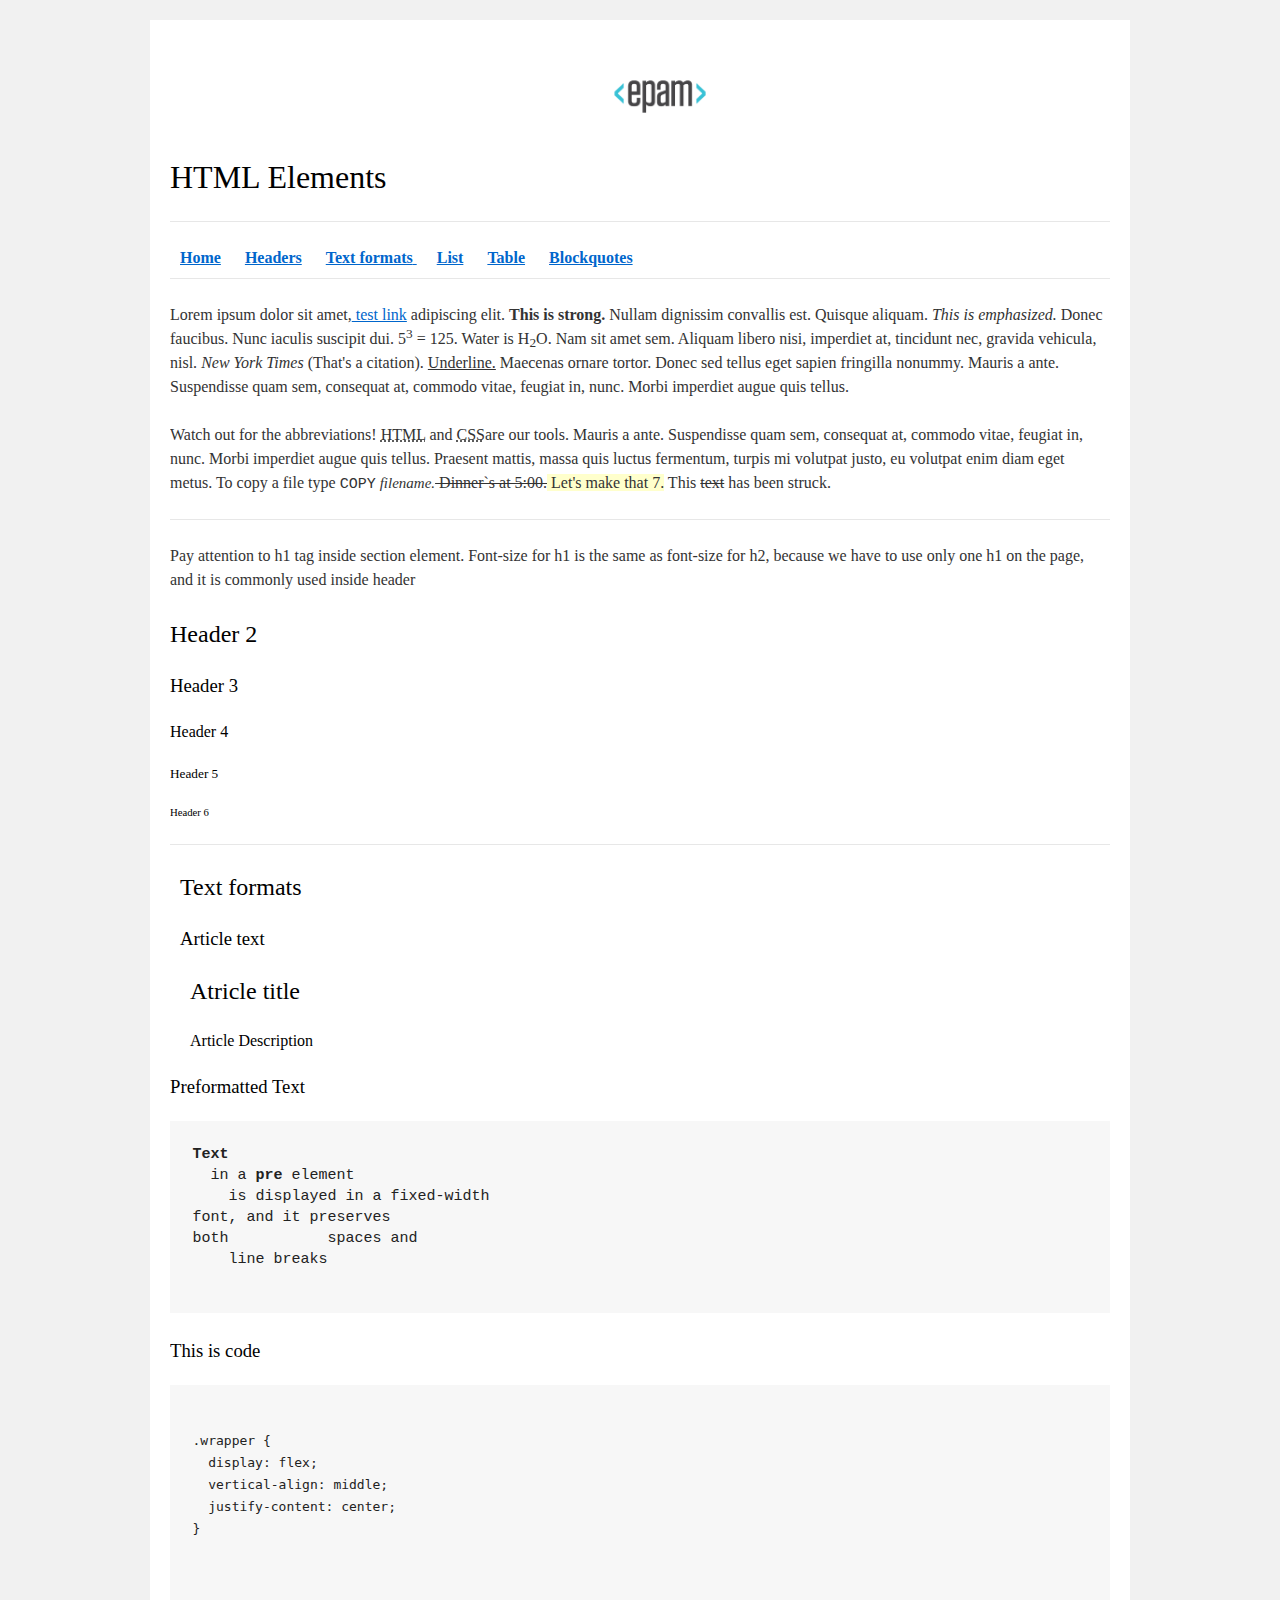
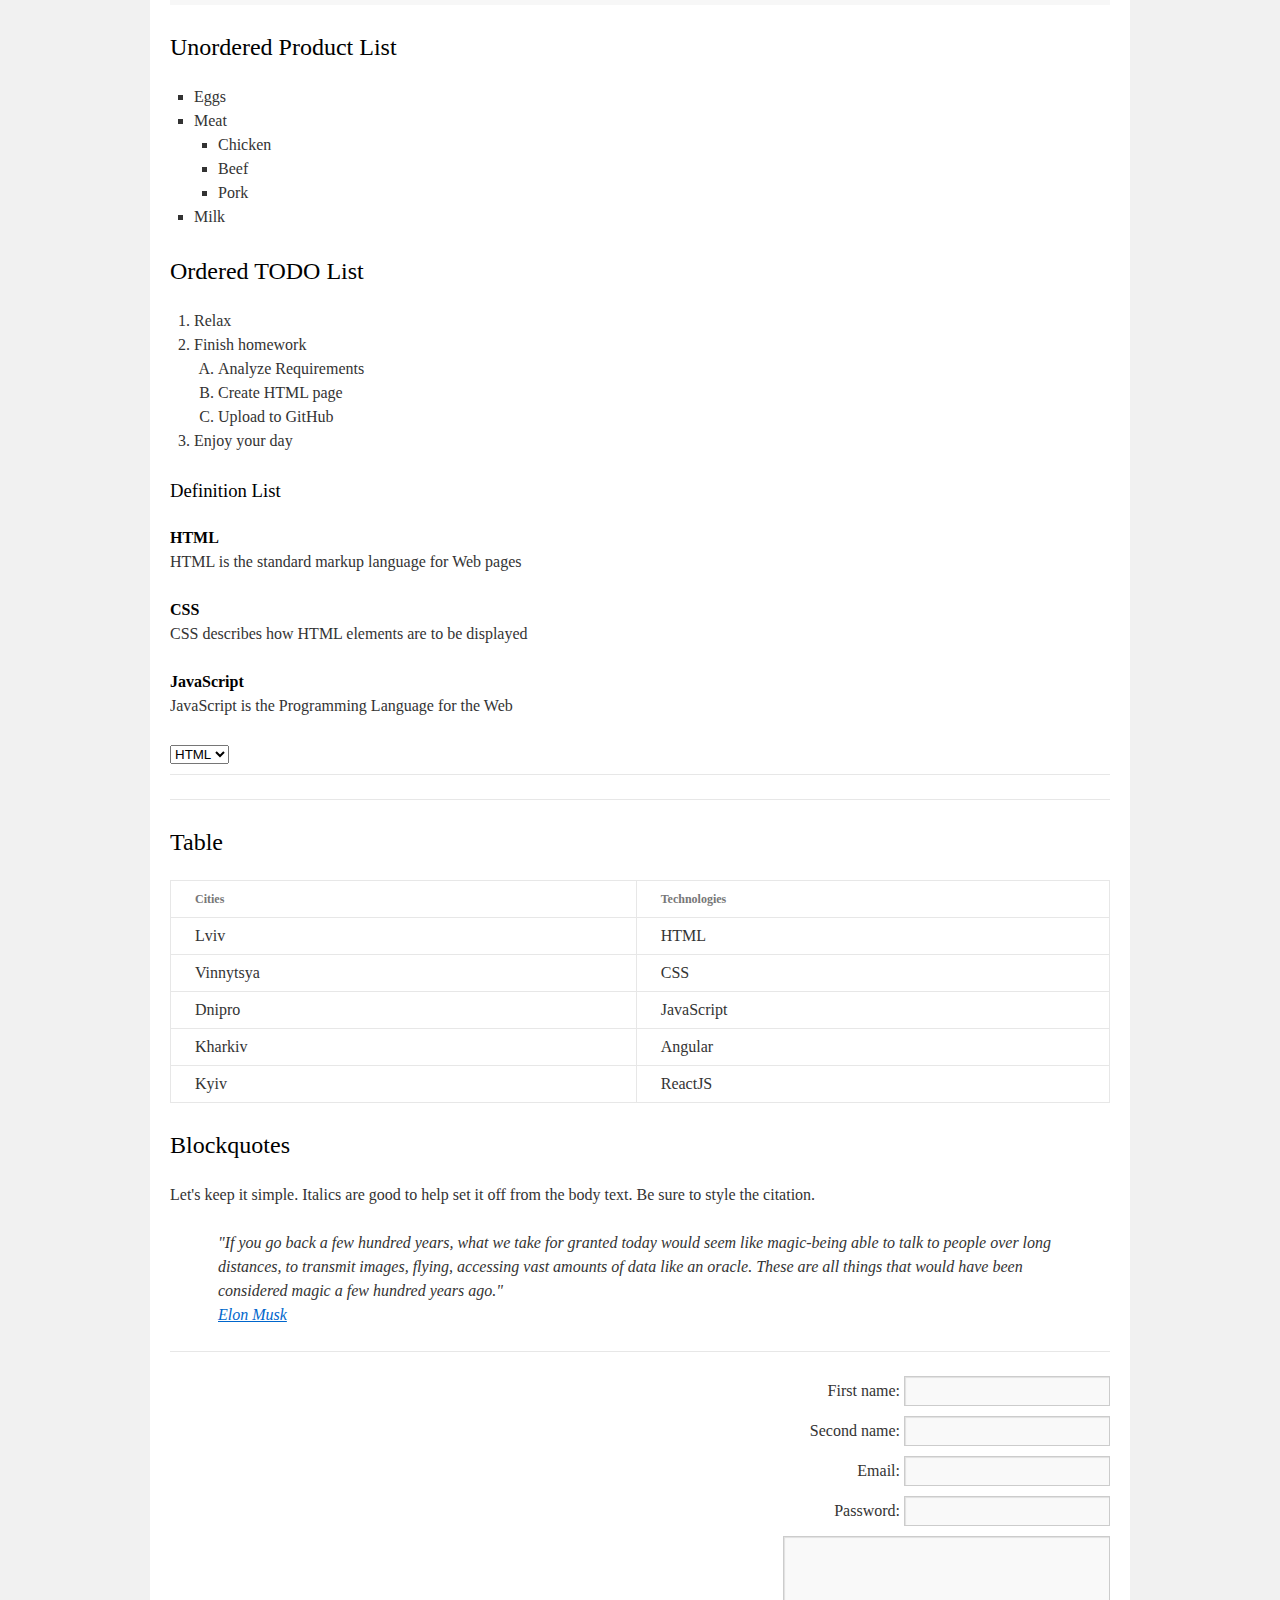
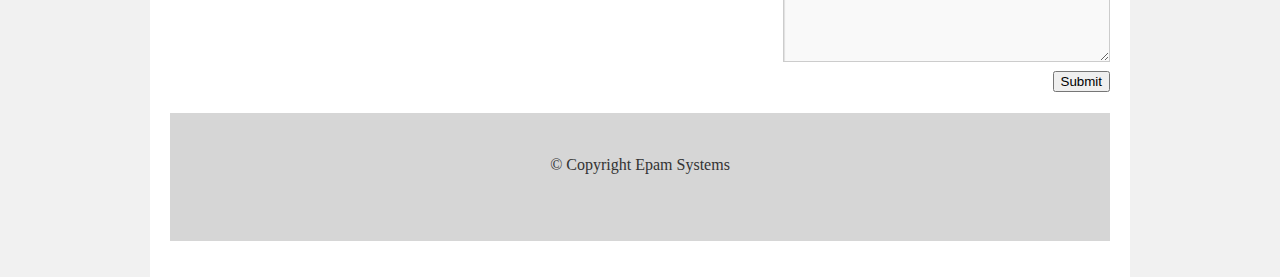
<file: FL11_HW1/homework/index.html>
<!DOCTYPE html>
<html lang="en">

<head>
  <meta charset="utf-8">
  <title>HTML Basics</title>
  <link rel="stylesheet" href="style.css">
</head>

<body>
  <div id="wrapper">
    <div id="main">
      <div id="container">
        <div id="content" role="main">
          <img src="logo.png">
          <header>
            <h1>HTML Elements</h1>
          </header>
          <hr/>
          <nav>
            <a href="#home"><b>Home</b></a> <a href="#headers"><b>Headers</b></a> 
            <a href="#formats"><b>Text formats</b> </a> <a href="#list"><b>List</b></a>
            <a href="#table"><b>Table</b></a> <a href="#blockquotes"><b>Blockquotes</b></a>
          </nav>
          <hr/>
          <div id="home">
            <p>
                Lorem ipsum dolor sit amet,<a href="google.com"> test link</a> adipiscing elit.
                <strong> This is strong.</strong> Nullam dignissim convallis est. Quisque aliquam.
                <em> This is emphasized.</em> Donec faucibus. Nunc iaculis suscipit dui. 5<sup>3</sup> = 125. 
                Water is H<sub>2</sub>O. Nam sit amet sem. Aliquam libero nisi, imperdiet at, tincidunt nec, gravida vehicula, nisl.
                <cite>New York Times</cite> (That's a citation). <u>Underline.</u> Maecenas ornare tortor. Donec sed tellus eget sapien fringilla nonummy. 
                Mauris a ante. Suspendisse quam sem, consequat at, commodo vitae, feugiat in, nunc. Morbi imperdiet augue quis tellus.
            </p>
            <p>
              Watch out for the abbreviations! <abbr title = "Hyper Text Markup Language">HTML</abbr> and
              <abbr title="Cascading Style Sheets"> CSS</abbr>are our tools. Mauris a ante. 
              Suspendisse quam sem, consequat at, commodo vitae, feugiat in, nunc. 
              Morbi imperdiet augue quis tellus. Praesent mattis, massa quis luctus fermentum, 
              turpis mi volutpat justo, eu volutpat enim diam eget metus. To copy a file type
              <kbd>COPY</kbd> <var>filename.</var><del> Dinner`s at 5:00.</del><ins> Let's make that 7.</ins>
              This <s>text</s> has been struck.
            </p>
          </div>
          <hr/>
          <section id ="headers">
            Pay attention to h1 tag inside section element. Font-size for h1 is the same as font-size for h2,
            because we have to use only one h1 on the page, and it is commonly used inside header
            <p>
              <h2>Header 2</h2>
              <h3>Header 3</h3>
              <h4>Header 4</h4>
              <h5>Header 5</h5>
              <h6>Header 6</h6>
            </p>
          </section>
          <hr/>
          <article id ="formats">
          <h2>Text formats</h2>
          <h3>Article text</h3>
          <article>
            <h2>Atricle title</h2>
            <h4>Article Description</h4>
          </article>
        </article>
          <section>
            <h3>Preformatted Text</h3>
            <pre>
<b>Text</b>
  in a <b>pre</b> element
    is displayed in a fixed-width
font, and it preserves
both           spaces and
    line breaks
            </pre>
            </section>
            <section>
              <h3>This is code</h3>
            <pre>
                <code>
.wrapper {
  display: flex;
  vertical-align: middle;
  justify-content: center;
}
                </code>
            </pre>
            </section>
            <section id="list">
              <h2>Unordered Product List</h2>
              <ul>
                <li>Eggs</li>
                <li>Meat</li>
                  <ul>
                  <li>Chicken</li>
                  <li>Beef</li>
                  <li>Pork</li>
                  </ul>
                <li>Milk</li>
              </ul>
              <h2>Ordered TODO List</h2>
              <ol>
                <li>Relax</li>
                <li>Finish homework</li>
                <ol>
                  <li>Analyze Requirements</li>
                  <li>Create HTML page</li>
                  <li>Upload to GitHub</li>
                </ol>
                <li>Enjoy your day</li>
              </ol>
              <h3>Definition List</h3>
              <dl>
                <dt>HTML</dt>
                  <dd>HTML is the standard markup language for Web pages</dd>
                <dt>CSS</dt>
                  <dd>CSS describes how HTML elements are to be displayed</dd>
                <dt>JavaScript</dt>
                  <dd>JavaScript is the Programming Language for the Web</dd>
              </dl>
              <select>
                <option value="HTML">HTML</option>
                <option value="CSS">CSS</option>
                <option value="JS">JS</option>
              </select>
            </section>
            <hr/>
            <hr/>
            <section id = "table">
              <h2>Table</h2>
              <table>
                <thead>
                    <tr>
                        <th>Cities</th>
                        <th>Technologies</th>
                    </tr>
                </thead>
                <tbody>
                    <tr>
                        <td>Lviv</td>
                        <td>HTML</td>
                    </tr>
                    <tr>
                        <td>Vinnytsya</td>
                        <td>CSS</td>
                    </tr>
                     <tr>
                        <td>Dnipro</td>
                        <td>JavaScript</td>
                    </tr>
                    <tr>
                      <td>Kharkiv</td>
                      <td>Angular</td>
                    </tr>
                    <tr>
                      <td>Kyiv</td>
                      <td>ReactJS</td>
                  </tr>
                </tbody>
            </table>
            </section>
            <section id="blockquotes">
              <h2>Blockquotes</h2>
              <p>Let's keep it simple. Italics are good to help set it off from the body text. Be sure to style the citation.</p>
              <blockquote>
                <p>"If you go back a few hundred years, what we take for granted today would seem like magic-being able
                  to talk to people over long distances, to transmit images, flying, accessing vast amounts of data
                  like an oracle. These are all things that would have been considered magic a few hundred years ago."
                  <br/><a href="#testlink">Elon Musk</a>
                </p>
              </blockquote>
            </section>
            <hr/>
            <div>
              <form>
                <fieldset>
                    <label for="firstName">First name:</label>
                    <input type="text" id="firstName" />
                </fieldset>
                <fieldset>
                    <label for="secondName">Second name:</label>
                    <input type="text" id="secondName" />
                </fieldset>
                <fieldset>
                  <label for="email">Email:</label>
                  <input type="text" id="secondName" />
                </fieldset>
                <fieldset>
                  <label for="password">Password:</label>
                  <input type="text" id="secondName" />
                </fieldset>
                <fieldset>
                <textarea cols="34" rows="5"></textarea>
                </fieldset>
                  <button id="submit">Submit</button>               
              </form>
            </div>
            <footer>
              <p>&copy Copyright Epam Systems</p>
            </footer>
        </div>
      </div>
    </div>
  </div>
</body>

</html>
</file>
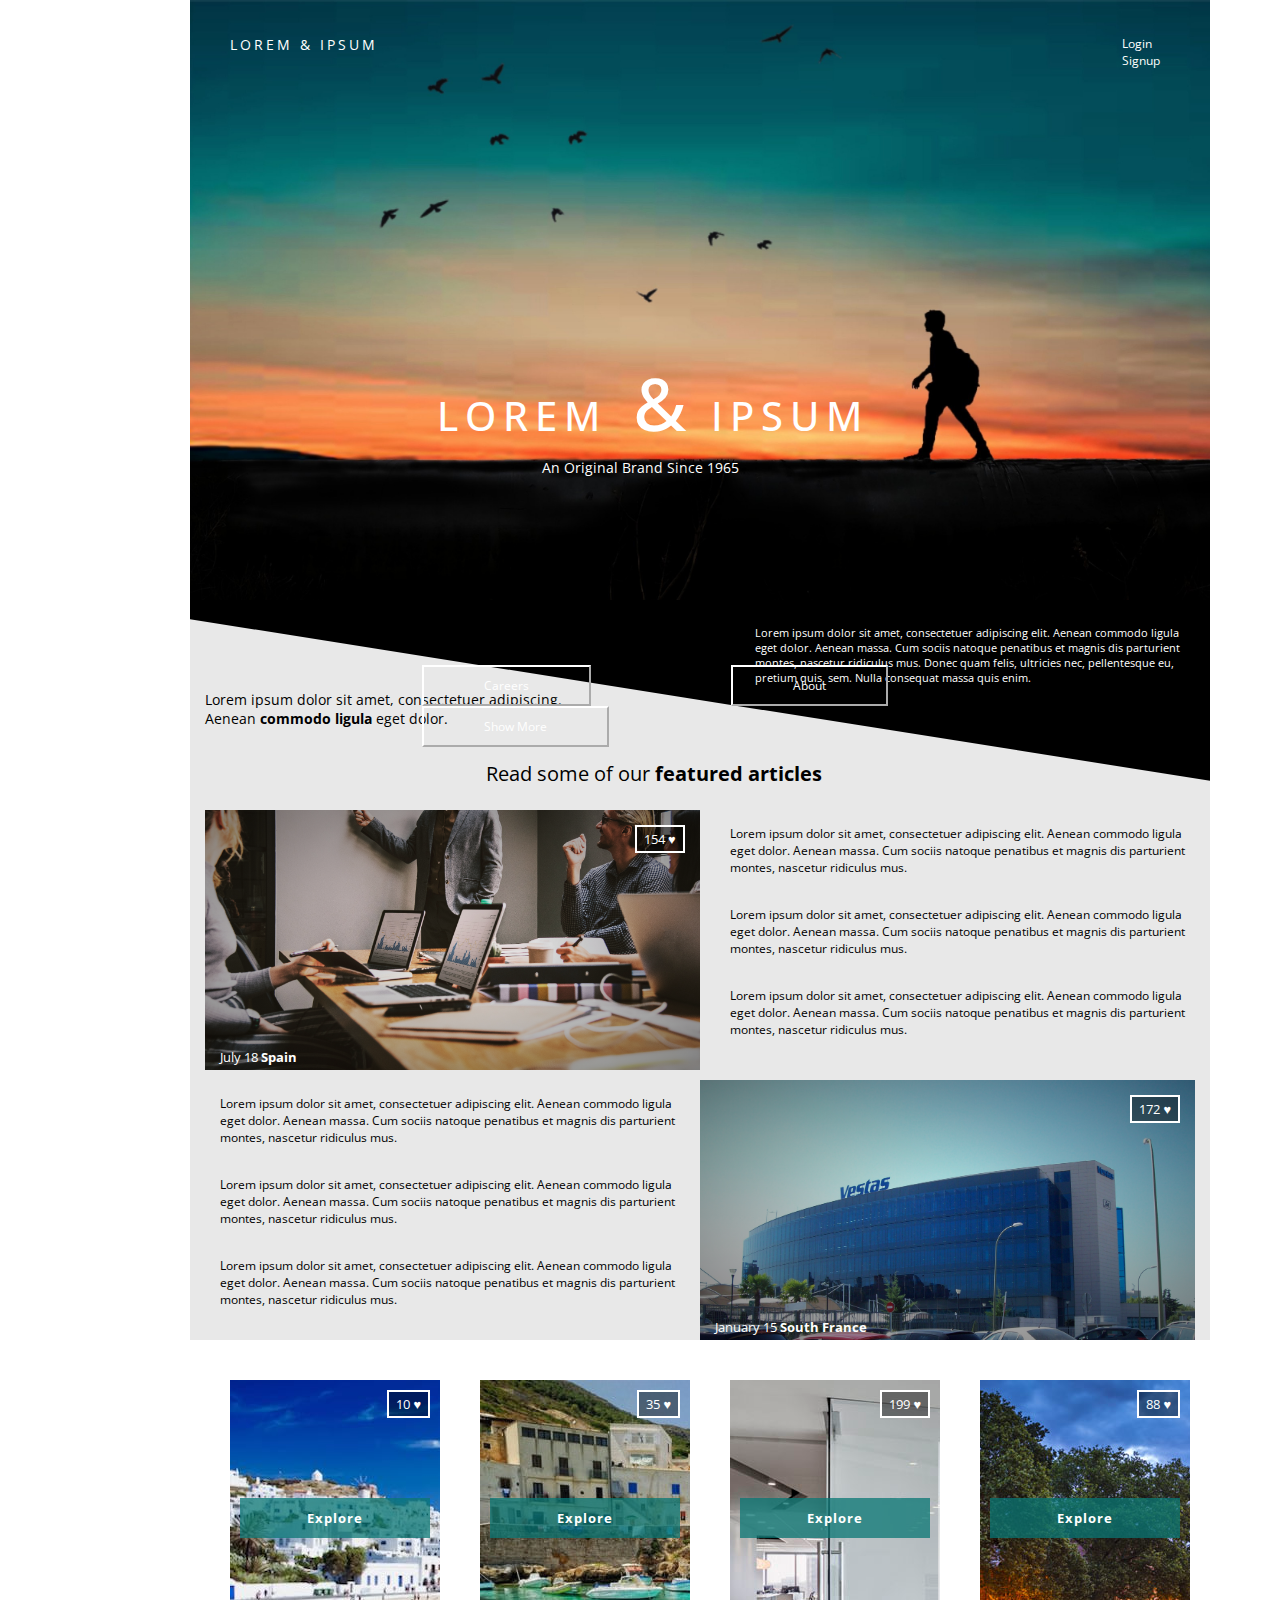
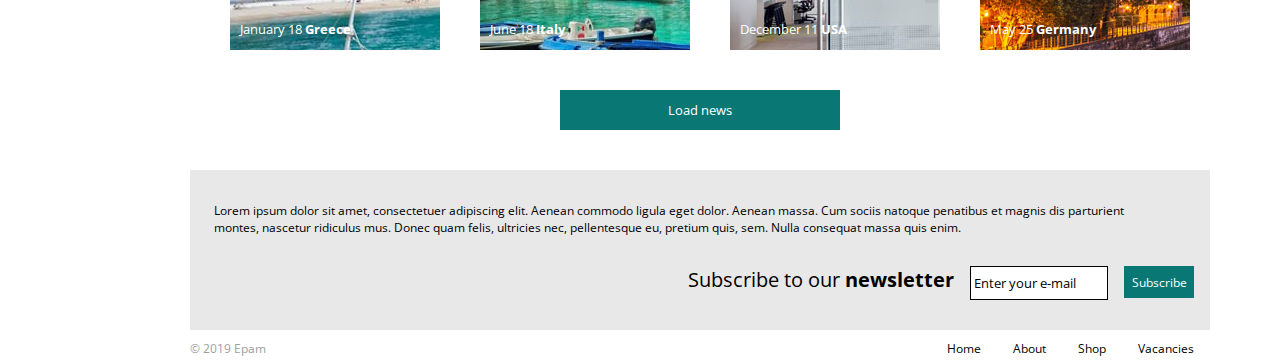
<file: FL11_HW4/homework/index.html>
<!DOCTYPE html>
<html lang="en">

  <head>
    <meta charset="UTF-8">
    <link href="http://fonts.googleapis.com/css?family=Open+Sans" rel="stylesheet">
    <link rel="stylesheet" href="css/style.css">
    <title>LOREM & IPSUM</title>
  </head>

  <body>
      <header class="header">
          <div class="inner_header">
              <div class="logo_container">
                  <p class="logo">LOREM & IPSUM</p>
                  <div class="header_links">
                    <ul>
                        <li><a>Login</a></li>
                        <li><a>Signup</a></li>
                    </ul>
                  </div>
              </div>
            <h1 class="header_heading">
                LOREM<span> &</span> IPSUM
            </h1>
            <p class="header_text">
                An Original Brand Since 1965
            </p>
            <nav class="header_nav">
                <button class="header_button1">Careers</button>
                <button class="header_button1">About</button>
                <button class="header_button1">Show More</button>
            </nav>  
          </div>
      </header>
      <main class="main">
        <div class="main_text">
            <div class="main_text_black">
                <p>Lorem ipsum dolor sit amet, consectetuer adipiscing elit. 
                Aenean commodo ligula eget dolor. Aenean massa. Cum sociis natoque penatibus et magnis 
                dis parturient montes, nascetur ridiculus mus. Donec quam felis, ultricies nec, 
                pellentesque eu, pretium quis, sem. Nulla consequat massa quis enim.
                </p>
                    </div>
            <div class="main_text_white">
                <p>Lorem ipsum dolor sit amet, consectetuer adipiscing. 
                Aenean <b>commodo ligula</b> eget dolor.
                </p>
            </div>
        </div>
        <div class="main_articles">
            <div class="articles_header">
                <p>Read some of our <b>featured articles</b></p>
            </div>
            <ul class="articles_gallery">
                <li class="article_wrapper">
                    <div class= "article_image1">
                        <a class="like" href="#">154 &hearts;</a>
                        <p class="date">July 18 <b>Spain</b></p>
                    </div>
                    <div class="article_text">
                        <span>Lorem ipsum dolor sit amet, consectetuer adipiscing elit. 
                            Aenean commodo ligula eget dolor. Aenean massa. Cum sociis natoque penatibus et 
                            magnis dis parturient montes, nascetur ridiculus mus. 
                        </span>
                        <span>Lorem ipsum dolor sit amet, consectetuer adipiscing elit. 
                            Aenean commodo ligula eget dolor. Aenean massa. Cum sociis natoque penatibus et 
                            magnis dis parturient montes, nascetur ridiculus mus. 
                        </span>
                        <span>Lorem ipsum dolor sit amet, consectetuer adipiscing elit. 
                            Aenean commodo ligula eget dolor. Aenean massa. Cum sociis natoque penatibus et 
                            magnis dis parturient montes, nascetur ridiculus mus. 
                        </span>
                    </div>
                </li>
                <li class="article_wrapper">
                    <div class= "article_image2">
                        <a class="like" href="#">172 &hearts;</a>
                        <p class="date">January 15 <b>South France</b></p>
                    </div>
                    <div class="article_text">
                        <span>Lorem ipsum dolor sit amet, consectetuer adipiscing elit. 
                            Aenean commodo ligula eget dolor. Aenean massa. Cum sociis natoque penatibus et 
                            magnis dis parturient montes, nascetur ridiculus mus. 
                        </span>
                        <span>Lorem ipsum dolor sit amet, consectetuer adipiscing elit. 
                            Aenean commodo ligula eget dolor. Aenean massa. Cum sociis natoque penatibus et 
                            magnis dis parturient montes, nascetur ridiculus mus. 
                        </span>
                        <span>Lorem ipsum dolor sit amet, consectetuer adipiscing elit. 
                            Aenean commodo ligula eget dolor. Aenean massa. Cum sociis natoque penatibus et 
                            magnis dis parturient montes, nascetur ridiculus mus. 
                        </span>
                    </div>
                </li>
            </ul>
        </div>
        <div class="gallery_container">
            <ul class="locations_gallery">
                <li class="gallery_item">
                    <div class="location_img_wrapper">
                        <div class="location_img1">
                         <a class="like" href="#">10 &hearts;</a>
                        <p class="date">January 18 <b>Greece</b></p>
                        <button class="locations_button"><b>Explore</b></button>
                        </div>
                    </div>
                </li>
                <li class="gallery_item">
                    <div class="location_img_wrapper">
                        <div class="location_img2">
                        <a class="like" href="#">35 &hearts;</a>
                        <p class="date">June 18 <b>Italy</b></p>
                        <button class="locations_button"><b>Explore</b></button>
                    </div>
                    </div>
                </li>
                <li class="gallery_item">
                    <div class="location_img_wrapper">
                        <div class="location_img3">
                        <a class="like" href="#">199 &hearts;</a>
                        <p class="date">December 11 <b>USA</b></p>
                        <button class="locations_button"><b>Explore</b></button>
                    </div>
                    </div>
                </li>
                <li class="gallery_item">
                    <div class="location_img_wrapper">
                        <div class="location_img4">
                            <a class="like" href="#">88 &hearts;</a>
                            <p class="date">May 25 <b>Germany</b></p>
                            <button class="locations_button"><b>Explore</b></button>
                        </div>
                    </div>
                </li>
            </ul>
        </div>
        <button class="load_news_button">Load news</button>
      </main>
      <footer>
          <div class="text">
            <p class="footer_text">
                Lorem ipsum dolor sit amet, consectetuer adipiscing elit. 
                Aenean commodo ligula eget dolor. Aenean massa. Cum sociis natoque penatibus et magnis 
                dis parturient montes, nascetur ridiculus mus. Donec quam felis, ultricies nec, 
                pellentesque eu, pretium quis, sem. Nulla consequat massa quis enim.   
            </p>
          </div>
          <div class="subscribe_container">
            <div class="input">
                <p class="subscribe_text">Subscribe to our <b>newsletter</b></p>
                <input type="text" class="subscribe_input" placeholder=" Enter your e-mail">
                <button class="subscribe_button">Subscribe</button>
            </div>
          </div>
            <nav class="footer_nav">
                <a href="#">Home</a>
                <a href="#">About</a>
                <a href="#">Shop</a>
                <a href="#">Vacancies</a>
            </nav>
            <p class="copy">&copy; 2019 Epam</p>
      </footer>
  </body>
</file>
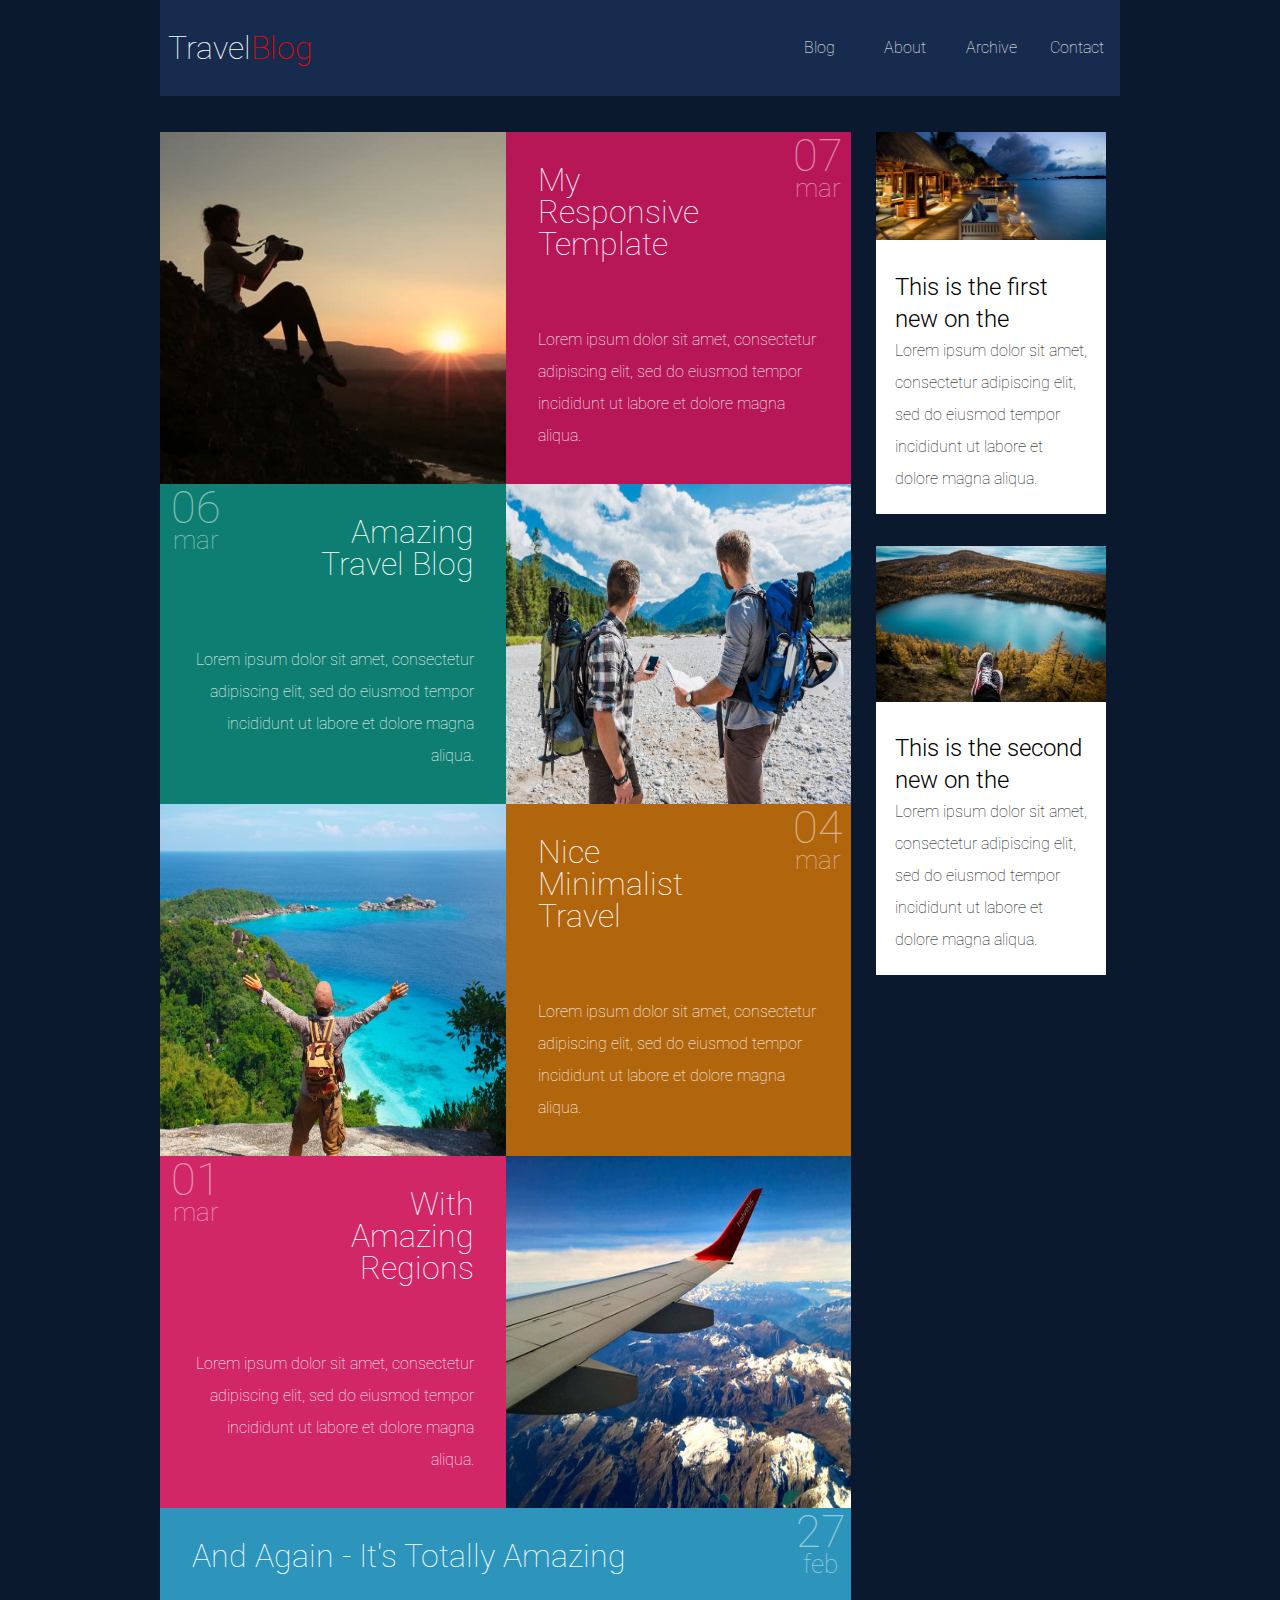
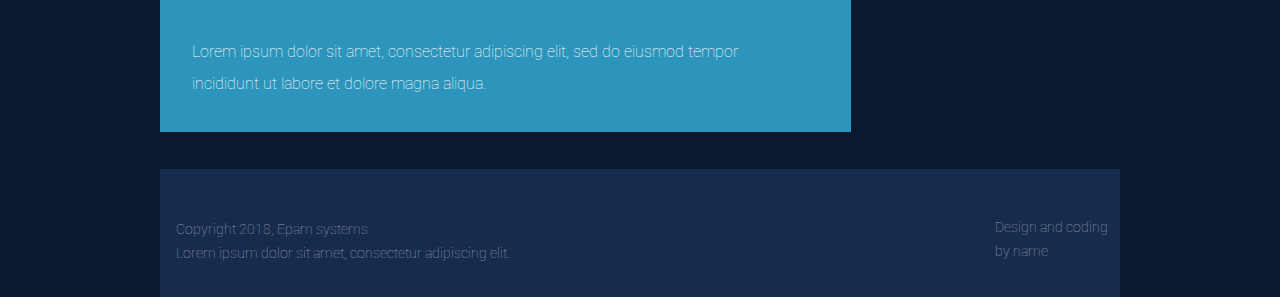
<file: FL11_HW5/homework/index.html>
<!DOCTYPE html>
<html lang="en">

<head>
    <meta charset="UTF-8">
    <meta name="viewport" content="width=device-width, initial-scale=1.0">
    <meta http-equiv="X-UA-Compatible" content="ie=edge">
    <link rel="stylesheet" href="css/styles.css">
    <link href='https://fonts.googleapis.com/css?family=Roboto:400,100,300,700&subset=latin,latin-ext' rel='stylesheet' type='text/css'>
    <title>Responsive</title>
</head>

<body>
    <div class="container">
        <header>
            <div class="header-wrap">
                <div class="logo-wrap">
                    <p class="logo">Travel<span>Blog</span></p>
                </div>
                <span class="nav-icon">&nbsp;</span>
                <nav class="header-nav">
                    <ul>
                        <li><a href="#">Blog</a></li>
                        <li><a href="#">About</a></li>
                        <li><a href="#">Archive</a></li>
                        <li><a href="#">Contact</a></li>
                    </ul>
                </nav>
            </div>
        </header>
        <main>
            <div class="featured-content">
                <ul class="cards-grid">
                    <li class="card-wrap">
                        <div class="card pink">
                            <h2 class="featured-header left">
                        My Responsive Template
                      </h2>
                            <p class="featured-text left">
                                Lorem ipsum dolor sit amet, consectetur adipiscing elit, sed do eiusmod tempor incididunt ut labore et dolore magna aliqua.
                            </p>
                            <p class="time right">07<span>mar</span></p>
                        </div>
                        <div class="card-img">
                            <img src="img/post1.jpg" alt=" ">
                        </div>
                    </li>
                    <li class="card-wrap">
                        <div class="card green">
                            <h2 class="featured-header right">
                        Amazing Travel Blog
                      </h2>
                            <p class="featured-text right">
                                Lorem ipsum dolor sit amet, consectetur adipiscing elit, sed do eiusmod tempor incididunt ut labore et dolore magna aliqua.
                            </p>
                            <p class="time left">06<span>mar</span></p>
                        </div>
                        <div class="card-img">
                            <img src="img/post2.jpg" alt=" ">
                        </div>
                    </li>
                    <li class="card-wrap">
                        <div class="card orange">
                            <h2 class="featured-header left">
                        Nice Minimalist Travel
                      </h2>
                            <p class="featured-text left">
                                Lorem ipsum dolor sit amet, consectetur adipiscing elit, sed do eiusmod tempor incididunt ut labore et dolore magna aliqua.
                            </p>
                            <p class="time right">04<span>mar</span></p>
                        </div>
                        <div class="card-img">
                            <img src="img/post3.jpg" alt=" ">
                        </div>
                    </li>
                    <li class="card-wrap">
                        <div class="card pink2">
                            <h2 class="featured-header right">
                        With Amazing Regions
                      </h2>
                            <p class="featured-text right">
                                Lorem ipsum dolor sit amet, consectetur adipiscing elit, sed do eiusmod tempor incididunt ut labore et dolore magna aliqua.
                            </p>
                            <p class="time left">01<span>mar</span></p>
                        </div>
                        <div class="card-img">
                            <img src="img/post4.jpg" alt=" ">
                        </div>
                    </li>
                    <li class="card-wrap">
                        <div class="card half blue">
                            <h2 class="featured-header full">
                        And Again - It's Totally Amazing
                      </h2>
                            <p class="featured-text full">
                                Lorem ipsum dolor sit amet, consectetur adipiscing elit, sed do eiusmod tempor incididunt ut labore et dolore magna aliqua.
                            </p>
                            <p class="time full">27<span>feb</span></p>
                        </div>
                    </li>
                </ul>
                <div class="side-articles">
                    <div class="article-item">
                        <img src="img/news1.jpg" alt="">
                        <div class="article-text">
                            <h2>This is the first new on the</h2>
                            <p>
                                Lorem ipsum dolor sit amet, consectetur adipiscing elit, sed do eiusmod tempor incididunt ut labore et dolore magna aliqua.
                            </p>
                        </div>
                    </div>
                    <div class="article-item">
                        <img src="img/news2.jpg" alt="">
                        <div class="article-text">
                            <h2>This is the second new on the</h2>
                            <p>
                                Lorem ipsum dolor sit amet, consectetur adipiscing elit, sed do eiusmod tempor incididunt ut labore et dolore magna aliqua.
                            </p>
                        </div>
                    </div>
                </div>
              </div>
        </main>
        <footer>
            <div class="footer-wrap">
                <p class="copy">Copyright 2018, Epam systems</p>
                <p class="footer-text">
                    Lorem ipsum dolor sit amet, consectetur adipiscing elit.
                </p>
                <p class="footer-text-right">
                    Design and coding
                    <span>by name</span>
                </p>
            </div>
        </footer>
      </div>
</body>

</html>
</file>
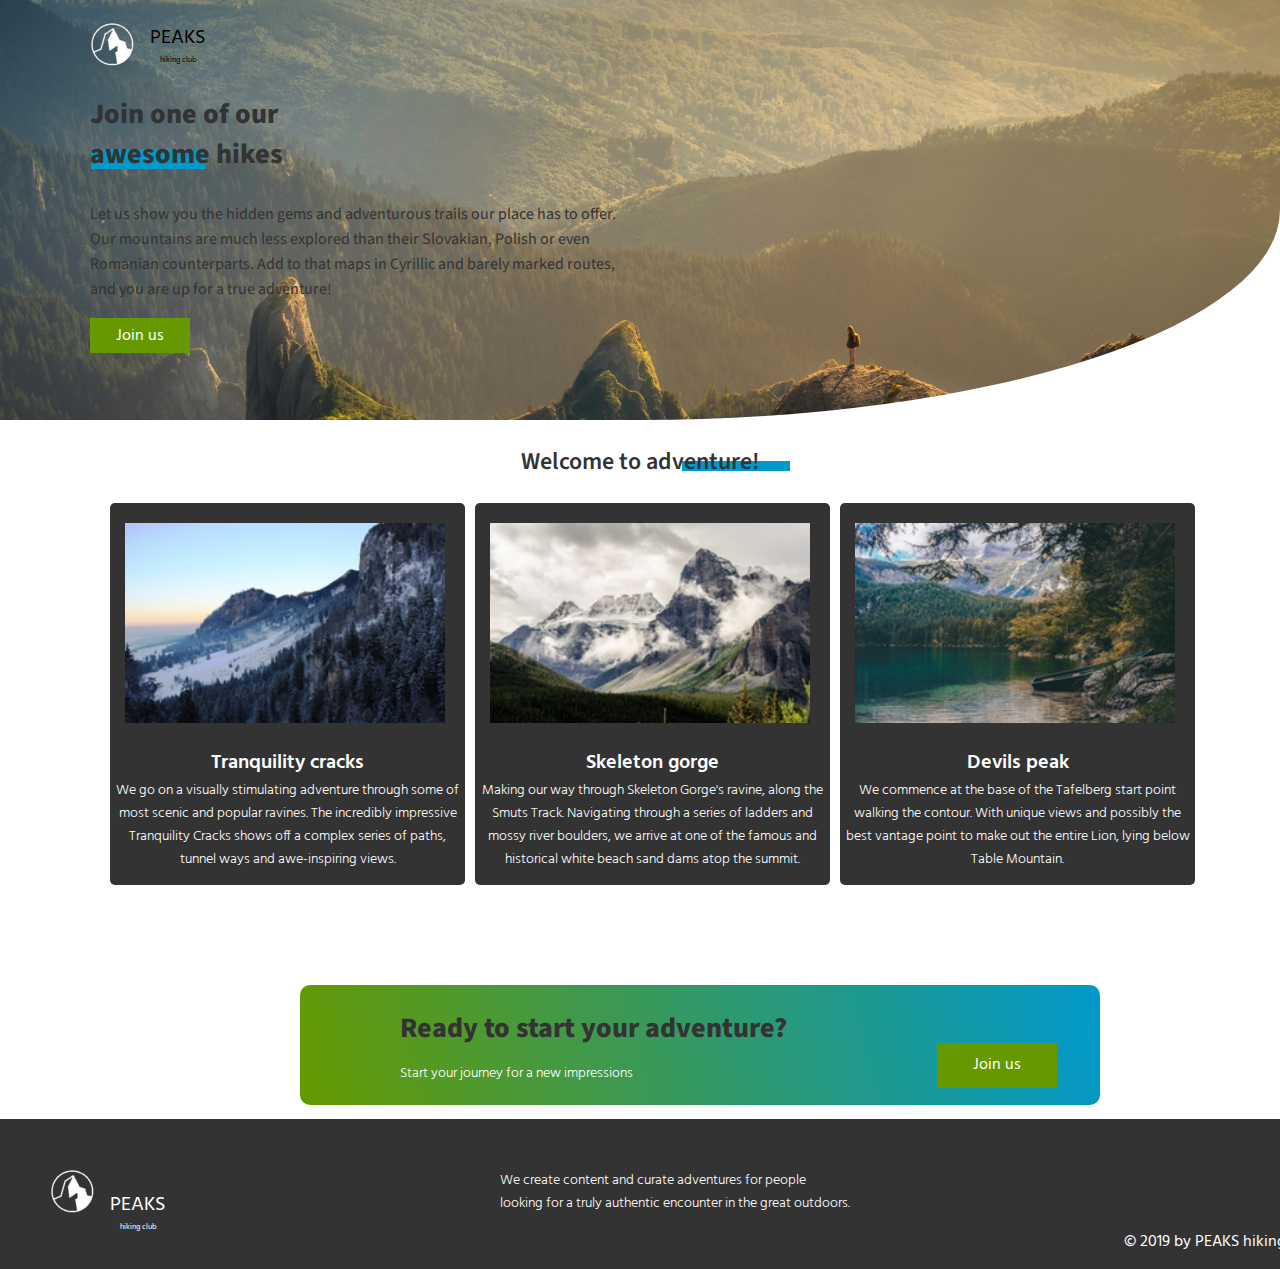
<file: FL11_HW3/homework/homework/index.html>
<!DOCTYPE html>
<html lang="en">

  <head>
    <meta charset="UTF-8">
    <meta name="viewport" content="width=device-width, initial-scale=1.0">
    <meta http-equiv="X-UA-Compatible" content="ie=edge">
    <link href="https://fonts.googleapis.com/css?family=Hind:400,600%7CSource+Sans+Pro:400,600,700%7CFresca" rel="stylesheet"/>

    <!-- Styles should be switched here: -->

    <link rel="stylesheet" type="text/css" href="css/style1.css">
<!--     <link rel="stylesheet" type="text/css" href="css/style2.css">-->

    <title>PEAKS hiking club</title>
  </head>

  <body>
    <header class="header">
      <div class="header-wrap">
        <div class="landing-logo">
          <img src="img/m-logo.png" alt="logo" />
          <p>PEAKS<span>hiking club</span></p>
        </div>
        <p class="header_heading">
          Join one of our awesome hikes
        </p>
        <p class="header_text">
          Let us show you the hidden gems and adventurous trails our place has to offer.
          Our mountains are much less explored than their Slovakian,
          Polish or even Romanian counterparts. Add to that maps in Cyrillic and barely marked routes,
          and you are up for a true adventure!
        </p>
        <button class="header_button">Join us</button>
      </div>
    </header>
    <main class="section">
      <p class="section_text">
        Welcome to adventure!
      </p>
      <div class="section_card_wrap">
        <div class="section_card">
          <img class="section_card_img"
               src="img/m-1.jpg"
               alt="experts"/>
          <p class="section_card_heading">
            Tranquility cracks
            <span class="section_card_underline"></span>
          </p>
          <p class="section_card_text">
            We go on a visually stimulating adventure through some of most scenic and popular ravines.
            The incredibly impressive Tranquility Cracks shows off a complex series of paths, tunnel ways and awe-inspiring views.
          </p>
        </div>
        <div class="section_card">
          <img class="section_card_img"
               src="img/m-2.jpg"
               alt="content formats"/>
          <p class="section_card_heading">
            Skeleton gorge
            <span class="section_card_underline"></span>
          </p>
          <p class="section_card_text">
            Making our way through Skeleton Gorge's ravine, along the Smuts Track.
            Navigating through a series of ladders and mossy river boulders, we arrive at one of the famous and historical white beach sand dams atop the summit.
          </p>
        </div>
        <div class="section_card">
          <img class="section_card_img"
               src="img/m-3.jpg"
               alt="certificate"/>
          <p class="section_card_heading">
            Devils peak
            <span class="section_card_underline"></span>
          </p>
          <p class="section_card_text">
            We commence at the base of the Tafelberg start point walking the contour.
            With unique views and possibly the best vantage point to make out the entire Lion, lying below Table Mountain.
          </p>
        </div>
      </div>
      <div class="section_banner">
        <div class="section_banner_text_wrap">
          <p class="section_banner_heading">
            Ready to start your adventure?
          </p>
          <p class="section_banner_text">
            Start your journey for a new impressions
          </p>
        </div>
        <button class="section_banner_button">Join us</button>
      </div>
    </main>
    <footer class="footer">
      <div class="footer-wrap">
        <div class="footer_logo landing-logo">
          <img src="img/m-logo.png" alt="logo" />
          <p>PEAKS<span>hiking club</span></p>
        </div>
        <p class="footer_text">
          We create content  and curate adventures for  people looking for a truly authentic encounter in the great outdoors.
        </p>
        <span class="footer-cr">
          &copy; 2019 by PEAKS hiking club
        </span>
      </div>
    </footer>
  </body>

</html>
</file>
<file: FL11_HW1/homework/style.css>
html,body,div,span,applet,object,iframe,h1,h2,h3,h4,h5,h6,p,blockquote,pre,a,abbr,acronym,address,big,cite,code,del,dfn,em,font,img,ins,kbd,q,s,samp,small,strike,strong,sub,sup,tt,var,b,u,i,center,dl,dt,dd,ol,ul,li,fieldset,form,label,legend,table,caption,tbody,tfoot,thead,tr,th,td{background:transparent;border:0;margin:0;padding:0;vertical-align:baseline}body{line-height:1}h1,h2,h3,h4,h5,h6{clear:both;font-weight:normal}ol,ul{list-style:none}blockquote{quotes:none}blockquote:before,blockquote:after{content:'';content:none}del{text-decoration:line-through}table{border-collapse:collapse;border-spacing:0}a img{border:0}#container{float:left;margin:0 -240px 0 0;width:100%}#primary,#secondary{float:right;overflow:hidden;width:220px}#secondary{clear:right}#footer{clear:both;width:100%}.one-column #content{margin:0 auto;width:640px}.single-attachment #content{margin:0 auto;width:900px}body,input,textarea,.page-title span,.pingback a.url{font-family:Georgia,"Bitstream Charter",serif}h3#comments-title,h3#reply-title,#access .menu,#access div.menu ul,#cancel-comment-reply-link,.form-allowed-tags,#site-info,#site-title,#wp-calendar,.comment-meta,.comment-body tr th,.comment-body thead th,.entry-content label,.entry-content tr th,.entry-content thead th,.entry-meta,.entry-title,.entry-utility,#respond label,.navigation,.page-title,.pingback p,.reply,.widget-title,.wp-caption-text{font-family:"Helvetica Neue",Arial,Helvetica,"Nimbus Sans L",sans-serif}input[type="submit"]{font-family:"Helvetica Neue",Arial,Helvetica,"Nimbus Sans L",sans-serif}pre{font-family:"Courier 10 Pitch",Courier,monospace}code{font-family:Monaco,Consolas,"Andale Mono","DejaVu Sans Mono",monospace}#access .menu-header,div.menu,#colophon,#branding,#main,#wrapper{margin:0 auto;width:940px}#wrapper{background:#fff;margin-top:20px;padding:0 20px}#footer-widget-area{overflow:hidden}#footer-widget-area .widget-area{float:left;margin-right:20px;width:220px}#footer-widget-area #fourth{margin-right:0}#site-info{float:left;font-size:14px;font-weight:bold;width:700px}#site-generator{float:right;width:220px}body{background:#f1f1f1}body,input,textarea{color:#666;font-size:12px;line-height:18px}hr{background-color:#e7e7e7;border:0;clear:both;height:1px;margin-bottom:18px}p{margin-bottom:18px}ul{list-style:square;margin:0 0 18px 1.5em}ol{list-style:decimal;margin:0 0 18px 1.5em}ol ol{list-style:upper-alpha}ol ol ol{list-style:lower-roman}ol ol ol ol{list-style:lower-alpha}ul ul,ol ol,ul ol,ol ul{margin-bottom:0}dl{margin:0 0 24px 0}dt{font-weight:bold}dd{margin-bottom:18px}strong{font-weight:bold}cite,em,i{font-style:italic}big{font-size:131.25%}ins{background:#ffc;text-decoration:none}blockquote{font-style:italic;padding:0 3em}blockquote cite,blockquote em,blockquote i{font-style:normal}pre{background:#f7f7f7;color:#222;line-height:18px;margin-bottom:18px;overflow:auto;padding:1.5em}abbr,acronym{cursor:help}sup,sub{height:0;line-height:1;position:relative;vertical-align:baseline}sup{bottom:1ex}sub{top:.5ex}small{font-size:smaller}input{margin-bottom:10px}input[type="text"],input[type="password"],input[type="email"],input[type="url"],input[type="number"],textarea{background:#f9f9f9;border:1px solid #ccc;box-shadow:inset 1px 1px 1px rgba(0,0,0,0.1);-moz-box-shadow:inset 1px 1px 1px rgba(0,0,0,0.1);-webkit-box-shadow:inset 1px 1px 1px rgba(0,0,0,0.1);padding:2px}a:link{color:#06c}a:visited{color:#743399}a:active,a:hover{color:#ff4b33}.screen-reader-text{clip:rect(1px,1px,1px,1px);overflow:hidden;position:absolute !important;height:1px;width:1px}#header{padding:30px 0 0 0}#site-title{float:left;font-size:30px;line-height:36px;margin:0 0 18px 0;width:700px}#site-title a{color:#000;font-weight:bold;text-decoration:none}#site-description{color:#000;clear:right;float:right;font-style:italic;margin:15px 0 18px 0;opacity:.65;width:220px}#branding img{border-top:4px solid #000;border-bottom:1px solid #000;display:block;float:left}#access{background:#000;display:block;float:left;margin:0 auto;width:940px}#access .menu-header,div.menu{font-size:13px;margin-left:12px;width:928px}#access .menu-header ul,div.menu ul{list-style:none;margin:0}#access .menu-header li,div.menu li{float:left;position:relative}#access a{color:#aaa;display:block;line-height:38px;padding:0 10px;text-decoration:none}#access ul ul{box-shadow:0 3px 3px rgba(0,0,0,0.2);-moz-box-shadow:0 3px 3px rgba(0,0,0,0.2);-webkit-box-shadow:0 3px 3px rgba(0,0,0,0.2);display:none;position:absolute;top:38px;left:0;float:left;width:180px;z-index:99999}#access ul ul li{min-width:180px}#access ul ul ul{left:100%;top:0}#access ul ul a{background:#333;line-height:1em;padding:10px;width:160px;height:auto}#access li:hover>a,#access ul ul:hover>a{background:#333;color:#fff}#access ul li:hover>ul{display:block}#access ul li.current_page_item>a,#access ul li.current_page_ancestor>a,#access ul li.current-menu-ancestor>a,#access ul li.current-menu-item>a,#access ul li.current-menu-parent>a{color:#fff}* html #access ul li.current_page_item a,* html #access ul li.current_page_ancestor a,* html #access ul li.current-menu-ancestor a,* html #access ul li.current-menu-item a,* html #access ul li.current-menu-parent a,* html #access ul li a:hover{color:#fff}#main{clear:both;overflow:hidden;padding:40px 0 0 0}#content{margin-bottom:36px}#content,#content input,#content textarea{color:#333;font-size:16px;line-height:24px}#content p,#content ul,#content ol,#content dd,#content pre,#content hr{margin-bottom:24px}#content ul ul,#content ol ol,#content ul ol,#content ol ul{margin-bottom:0}#content pre,#content kbd,#content tt,#content var{font-size:15px;line-height:21px}#content code{font-size:13px}#content dt,#content th{color:#000}#content h1,#content h2,#content h3,#content h4,#content h5,#content h6{color:#000;line-height:1.5em;margin:0 0 20px 0}#content table{border:1px solid #e7e7e7;margin:0 -1px 24px 0;text-align:left;width:100%}#content tr th,#content thead th{color:#777;font-size:12px;font-weight:bold;line-height:18px;padding:9px 24px;border-right:1px solid #e7e7e7}#content tr td{border-top:1px solid #e7e7e7;padding:6px 24px;border-right:1px solid #e7e7e7}#content tr.odd td{background:#f2f7fc}.hentry{margin:0 0 48px 0}.home .sticky{background:#f2f7fc;border-top:4px solid #000;margin-left:-20px;margin-right:-20px;padding:18px 20px}.single .hentry{margin:0 0 36px 0}.page-title{color:#000;font-size:14px;font-weight:bold;margin:0 0 36px 0}.page-title span{color:#333;font-size:16px;font-style:italic;font-weight:normal}.page-title a:link,.page-title a:visited{color:#777;text-decoration:none}.page-title a:active,.page-title a:hover{color:#ff4b33}#content .entry-title{color:#000;font-size:21px;font-weight:bold;line-height:1.3em;margin-bottom:0}.entry-title a:link,.entry-title a:visited{color:#000;text-decoration:none}.entry-title a:active,.entry-title a:hover{color:#ff4b33}.entry-meta{color:#777;font-size:12px}.entry-meta abbr,.entry-utility abbr{border:0}.entry-meta abbr:hover,.entry-utility abbr:hover{border-bottom:1px dotted #666}.single-author .by-author{position:absolute !important;clip:rect(1px 1px 1px 1px);clip:rect(1px,1px,1px,1px)}.entry-content,.entry-summary{clear:both;padding:12px 0 0 0}.entry-content .more-link{white-space:nowrap}#content .entry-summary p:last-child{margin-bottom:12px}.entry-content fieldset{border:1px solid #e7e7e7;margin:0 0 24px 0;padding:24px}.entry-content fieldset legend{background:#fff;color:#000;font-weight:bold;padding:0 24px}.entry-content input{margin:0 0 24px 0}.entry-content input.file,.entry-content input.button{margin-right:24px}.entry-content label{color:#777;font-size:12px}.entry-content select{margin:0 0 24px 0}.entry-content sup,.entry-content sub{font-size:10px}.entry-content blockquote.left{float:left;margin-left:0;margin-right:24px;text-align:right;width:33%}.entry-content blockquote.right{float:right;margin-left:24px;margin-right:0;text-align:left;width:33%}.page-link{clear:both;color:#000;font-weight:bold;line-height:48px;word-spacing:.5em}.page-link a:link,.page-link a:visited{background:#f1f1f1;color:#333;font-weight:normal;padding:.5em .75em;text-decoration:none}.home .sticky .page-link a{background:#d9e8f7}.page-link a:active,.page-link a:hover{color:#ff4b33}body.page .edit-link{clear:both;display:block}#entry-author-info{background:#f2f7fc;border-top:4px solid #000;clear:both;font-size:14px;line-height:20px;margin:24px 0;overflow:hidden;padding:18px 20px}#entry-author-info #author-avatar{background:#fff;border:1px solid #e7e7e7;float:left;height:60px;margin:0 -104px 0 0;padding:11px}#entry-author-info #author-description{float:left;margin:0 0 0 104px}#entry-author-info h2{color:#000;font-size:100%;font-weight:bold;margin-bottom:0}.entry-utility{clear:both;color:#777;font-size:12px;line-height:18px}.entry-meta a,.entry-utility a{color:#777}.entry-meta a:hover,.entry-utility a:hover{color:#ff4b33}#content .video-player{padding:0}.format-standard .wp-video,.format-standard .wp-audio-shortcode,.format-audio .wp-audio-shortcode,.format-standard .video-player{margin-bottom:24px}.home #content .format-aside p,.home #content .category-asides p{font-size:14px;line-height:20px;margin-bottom:10px;margin-top:0}.format-gallery .size-thumbnail img,.category-gallery .size-thumbnail img{border:10px solid #f1f1f1;margin-bottom:0}.format-gallery .gallery-thumb,.category-gallery .gallery-thumb{float:left;margin-right:20px;margin-top:-4px}.home #content .format-gallery .entry-utility,.home #content .category-gallery .entry-utility{padding-top:4px}.attachment .entry-content .entry-caption{font-size:140%;margin-top:24px}.attachment .entry-content .nav-previous a:before{content:'\2190\00a0'}.attachment .entry-content .nav-next a:after{content:'\00a0\2192'}#content img.size-auto,#content img.size-full,#content img.size-large,#content img.size-medium,#content .entry-attachment img,#content .widget-container img{max-width:100%;height:auto}#ie8 #content img.size-auto,#ie8 #content img.size-full,#ie8 #content img.size-large,#ie8 #content img.size-medium,#ie8 #content .entry-attachment img{width:auto}.alignleft,img.alignleft{display:inline;float:left;margin-right:24px;margin-top:4px}.alignright,img.alignright{display:inline;float:right;margin-left:24px;margin-top:4px}.aligncenter,img.aligncenter{clear:both;display:block;margin-left:auto;margin-right:auto}img.alignleft,img.alignright,img.aligncenter{margin-bottom:12px}.wp-caption{background:#f1f1f1;line-height:18px;margin-bottom:20px;max-width:100%;padding:4px;text-align:center}.wp-caption img{margin:5px 5px 0;max-width:622px}.wp-caption p.wp-caption-text{color:#777;font-size:12px;margin:5px}.wp-smiley{margin:0}.gallery{margin:0 auto 18px}.gallery .gallery-item{float:left;margin-top:0;text-align:center}.gallery-columns-1 .gallery-item{width:100%}.gallery-columns-2 .gallery-item{width:50%}.gallery-columns-3 .gallery-item{width:33%}.gallery-columns-4 .gallery-item{width:25%}.gallery-columns-5 .gallery-item{width:20%}.gallery-columns-6 .gallery-item{width:16%}.gallery-columns-7 .gallery-item{width:14%}.gallery-columns-8 .gallery-item{width:12%}.gallery-columns-9 .gallery-item{width:11%}.gallery-columns-1 img{max-width:620px}.gallery-columns-2 img{max-width:288px}.gallery-columns-3 img{max-width:177px}.gallery-columns-4 img{max-width:122px}.gallery-columns-5 img{max-width:88px}.gallery-columns-6 img{max-width:66px}.gallery-columns-7 img{max-width:50px}.gallery-columns-8 img{max-width:39px}.gallery-columns-9 img{max-width:29px}.gallery-item img{height:auto}.gallery-columns-2 .attachment-medium{max-width:92%;height:auto}.gallery-columns-4 .attachment-thumbnail{max-width:84%;height:auto}.gallery .gallery-caption{color:#777;font-size:12px;margin:0 0 12px}.gallery dl{margin:0}.gallery img{border:10px solid #f1f1f1}.gallery br+br{display:none}#content .entry-attachment img{display:block;margin:0 auto}.navigation{color:#777;font-size:12px;line-height:18px;overflow:hidden}.navigation a:link,.navigation a:visited{color:#777;text-decoration:none}.navigation a:active,.navigation a:hover{color:#ff4b33}.nav-previous{float:left;width:50%}.nav-next{float:right;text-align:right;width:50%}#nav-above{margin:0 0 18px 0}#nav-above{display:none}.paged #nav-above,.single #nav-above{display:block}#nav-below{margin:-18px 0 0 0}#comments{clear:both}#comments .navigation{padding:0 0 18px 0}h3#comments-title,h3#reply-title{color:#000;font-size:20px;font-weight:bold;margin-bottom:0}h3#comments-title{padding:24px 0}.commentlist{list-style:none;margin:0}.commentlist li.comment{border-bottom:1px solid #e7e7e7;line-height:24px;margin:0 0 24px 0;padding:0 0 0 56px;position:relative}.commentlist li:last-child{border-bottom:0;margin-bottom:0}#comments .comment-body ul,#comments .comment-body ol{margin-bottom:18px}#comments .comment-body p:last-child{margin-bottom:6px}#comments .comment-body blockquote p:last-child{margin-bottom:24px}.commentlist ol{list-style:decimal}.commentlist .avatar{position:absolute;top:4px;left:0}.comment-author cite{color:#000;font-style:normal;font-weight:bold}.comment-author .says{font-style:italic}.comment-meta{font-size:12px;margin:0 0 18px 0}.comment-meta a:link,.comment-meta a:visited{color:#777;text-decoration:none}.comment-meta a:active,.comment-meta a:hover{color:#ff4b33}.commentlist .bypostauthor>div{background:#f2f7fc;border-top:4px solid #000;margin-bottom:10px;padding:10px 0 0 20px}.reply{font-size:12px;padding:0 0 24px 0}.reply a,a.comment-edit-link{color:#777}.reply a:hover,a.comment-edit-link:hover{color:#ff4b33}.commentlist .children{list-style:none;margin:0}.commentlist .children li{border:0;margin:0}.nopassword,.nocomments{display:none}#comments .pingback{border-bottom:1px solid #e7e7e7;margin-bottom:18px;padding-bottom:18px}.commentlist li.comment+li.pingback{margin-top:-6px}#comments .pingback p{color:#777;display:block;font-size:12px;line-height:18px;margin:0}#comments .pingback .url{font-size:13px;font-style:italic}input[type="submit"]{color:#333}form{text-align:right}input{width:200px}#respond{border-top:1px solid #e7e7e7;margin:24px 0;overflow:hidden;position:relative}#respond p{margin:0}#respond .comment-notes{margin-bottom:1em}.form-allowed-tags{line-height:1em}.children #respond{margin:0 48px 0 0}h3#reply-title{margin:18px 0}#comments-list #respond{margin:0 0 18px 0}#comments-list ul #respond{margin:0}#cancel-comment-reply-link{font-size:12px;font-weight:normal;line-height:18px}#respond .required{color:#ff4b33;font-weight:bold}#respond label{color:#777;font-size:12px}#respond input{margin:0 0 9px;width:98%}#respond textarea{width:98%}#respond .form-allowed-tags{color:#777;font-size:12px;line-height:18px}#respond .form-allowed-tags code{font-size:11px}#respond .form-submit{margin:12px 0}#respond .form-submit input{font-size:14px;width:auto}.widget-area ul{list-style:none;margin-left:0}.widget-area ul ul{list-style:square;margin-left:1.3em}.widget-area select{max-width:100%}.widget_search #s{width:60%}.widget_search label{display:none}.widget-container{word-wrap:break-word;-webkit-hyphens:auto;-moz-hyphens:auto;hyphens:auto;margin:0 0 18px 0}.widget-container .wp-caption img{margin:auto}.widget-container.widget_image .wp-caption{width:auto}.widget-container.widget_image .wp-caption img{margin-left:-8px}.widget-title{color:#222;font-size:14px;font-weight:bold}.widget-area a:link,.widget-area a:visited{text-decoration:none}.widget-area a:active,.widget-area a:hover{text-decoration:underline}.widget-area .entry-meta{font-size:11px}#wp_tag_cloud div{line-height:1.6em}#wp-calendar{width:100%}#wp-calendar caption{color:#222;font-size:14px;font-weight:bold;padding-bottom:4px;text-align:left}#wp-calendar thead{font-size:11px}#wp-calendar tbody{color:#aaa}#wp-calendar tbody td{background:#f5f5f5;border:1px solid #fff;padding:3px 0 2px;text-align:center}#wp-calendar tbody .pad{background:0}#wp-calendar tfoot #next{text-align:right}.widget_rss a.rsswidget{color:#000}.widget_rss a.rsswidget:hover{color:#ff4b33}.widget_rss .widget-title img{width:11px;height:11px}#main .widget-area ul{margin-left:0;padding:0 20px 0 0}#main .widget-area ul ul{border:0;margin-left:1.3em;padding:0}#main .widget-container.music-player ul{margin:0}#footer{margin-bottom:20px}#colophon{border-top:4px solid #000;margin-top:-4px;overflow:hidden;padding:18px 0}#site-info{font-weight:bold}#site-info a{color:#000;text-decoration:none}#site-generator{font-style:italic;position:relative}#site-generator a{background:url(images/wordpress.png) center left no-repeat;color:#666;display:inline-block;line-height:16px;padding-left:20px;text-decoration:none}#site-generator a:hover{text-decoration:underline}img#wpstats{display:block;margin:0 auto 10px}pre{-webkit-text-size-adjust:140%}code{-webkit-text-size-adjust:160%}#access,.entry-meta,.entry-utility,.navigation,.widget-area{-webkit-text-size-adjust:120%}#site-description{-webkit-text-size-adjust:none}@media print{body{background:none !important}#wrapper{clear:both !important;display:block !important;float:none !important;position:relative !important}#header{border-bottom:2pt solid #000;padding-bottom:18pt}#colophon{border-top:2pt solid #000}#site-title,#site-description{float:none;line-height:1.4em;margin:0;padding:0}#site-title{font-size:13pt}.entry-content{font-size:14pt;line-height:1.6em}.entry-title{font-size:21pt}#access,#branding img,#respond,.comment-edit-link,.edit-link,.navigation,.page-link,.widget-area{display:none !important}#container,#header,#footer{margin:0;width:100%}#content,.one-column #content{margin:24pt 0 0;width:100%}.wp-caption p{font-size:11pt}#site-info,#site-generator{float:none;width:auto}#colophon{width:auto}img#wpstats{display:none}#site-generator a{margin:0;padding:0}#entry-author-info{border:1px solid #e7e7e7}#main{display:inline}.home .sticky{border:0}}img{width:140px;vertical-align:middle;display:block;margin:0 auto;margin-left:calc(50% - 50px);margin-bottom:20px}nav>a{padding:10px;color:#0279c1}nav>a b:hover{color:#00527a}nav>a:visited{color:#0279c1}article{padding-left:10px}footer{margin-top:20px;padding:40px 20px;text-align:center;background:#3333}
</file>
<file: FL11_HW4/homework/css/style.css>
*{
    margin: 0;
    padding: 0;
    list-style: none;
    font-family: 'Open Sans';
}
body{
    display: grid;
    max-width: 900px;
    margin: auto;
}
.header{
    width: 100%;
    display: block;
    height: 600px;
    background: url(../img/sample2.jpg);
    background-size: cover;
    background-position: 50% 20%;
    z-index: 1;
}
.inner_header{
    padding: 35px 0 0 40px;
    height:100%;
}
.logo_container{
    width: 100%;
    color:white;
    display: inline-block;
}
.logo{
    float: left;
    letter-spacing: 3px;
    font-size: 14px;
}
.header_links{
    float: right;
    margin-right: 20px;
    font-size: 12px;
}
.header_links a{
    display: table;
    float: left;
    padding: 0 30px;
}
.header_links a:hover{
    font-weight: bolder;
}
.header_heading{
    text-align: center;
    position: absolute;
    top: 50%;
    left: 50%;
    transform: translate(-49%,-98%);
    width: 100%;
    color: white;
    letter-spacing: 7px;
    font-weight: 500;
    font-size: 40px;
}
.header_heading span{
    font-weight: 500;
    font-size: 73px;
    width: 30px;
}
.header_text{
    text-align: center;
    position: absolute;
    top: 53%;
    left: 50%;
    transform: translate(-50%,-100%);
    width: 100%;
    color: white;
    font-size: 14px;
}
.header_nav{
    position: absolute;
    top: 83%;
    left: 50%;
    transform: translate(-45%,-100%);
    display: table;
}
.header_nav button{
    display: table-cell;
    margin: 0 70px;
    padding: 10px 60px;
    background: none;
    border-color: white;
    color: white;
    font-size: 12px;
}
.header_nav button:hover{
    background: rgba(255,255,255,.2);
}
.main_text{
    background: #E8E8E8;
}
.main_text_black{
    height: 210px;
    background: black;
    transform: skew(0deg, 9deg) translateY(-110px);
    z-index: 0;
}
.main_text_black p{
    font-size: 11px;
    float: right;
    transform: skew(0deg, -9deg) translateY(90px);
    color: white;
    width: 440px;
    padding-right: 15px;
}
.main_text_white{
    width: 390px;
    position: absolute;
    z-index: 0;
    transform: translateY(-120px);
    padding-left: 15px;
}
.main_text_white p{
    font-size: 14px;
}
.main_articles{
    background: #E8E8E8;
    margin-bottom: 40px;
}
.articles_header{
    position: absolute;
    z-index: 0;
    left: 38%;
    transform: translateY(-50px);
}
.articles_header p{
    font-size: 20px;
}
.articles_gallery{
    padding-left: 15px;
}
.article_wrapper{
    margin-bottom: 10px;
    display: flex;
}
.article_wrapper:nth-child(2n){
    flex-direction: row-reverse;
}
.article_image1{
    background: url(../img/sample-1.jpg) no-repeat;
    padding: 5px;
    display: block;
    width: 109%;
    height: 250px;
    background-size: cover;
    position: relative;
    z-index: 2;
    margin-right: 15px;
}
.article_image2{
    background: url(../img/sample-2.jpg) no-repeat;
    padding: 5px;
    display: block;
    width: 109%;
    height: 250px;
    background-size: cover;
    position: relative;
    z-index: 2;
    margin-right: 15px;
}
.article_image1:after,
.article_image2:after{
    content: '';
    position: absolute;
    width: 100%;
    height: 100%;
    top: 0;
    left: 0;
    z-index: -1;
    background: radial-gradient(transparent, rgba(0, 0, 0, .5));
}
.article_text{
    display: flex;
    flex-direction: column;
    font-size: 12px;
}
.article_text span{
    padding: 15px;
}
.date{
    color: white;
    font-size: 13px;
    transform: translateY(233px);
    padding-left: 10px;
}
a.like{
    text-decoration: none;
}
.like{
    color:white;
    font-size: .8rem;
    border: 2px solid #FFFFFF;
    padding: 3px 7px;
    background: rgba(0, 0, 0, .4);
    float: right;
    margin-top: 10px;
    margin-right: 10px;
}
.like:hover{
    background: rgba(255,255,255,.2);
}
.gallery_container{
    margin-left: 20px;
    margin-bottom: 40px;
}
.locations_gallery{
    display: flex;
    flex-direction: row;
}
.location_img_wrapper{
    width: 210px;
    height: 270px;
    padding: 0 20px;
}
.location_img1:hover,
.location_img2:hover,
.location_img3:hover,
.location_img4:hover{
    background-position: center center;
}
.location_img_wrapper .date{
    transform: translateY(240px);
}
.location_img1{
    background: url(../img/news-list-1.jpg);
    height:100%;
}
.location_img2{
    background: url(../img/news-list-2.jpg);
    height:100%;
}
.location_img3{
    background: url(../img/news-list-3.jpg);
    height:100%;
}
.location_img4{
    background: url(../img/news-list-4.jpg);
    height:100%;
}
.locations_button{
    height: 40px;
    width: 190px;
    background: rgba(9, 119, 116, 0.75);
    border:none;
    text-align: center;
    color: white;
    margin: 80px 10px 0 10px;
    letter-spacing: 1px;
}
.locations_button:hover{
    background: #097774;
}
.load_news_button{
    color: white;
    height: 40px;
    width: 280px;
    border: none;
    background: #097774;
    text-align: center;
    margin-left: 370px;
    margin-bottom: 40px;
}
.load_news_button:hover,
.subscribe_button:hover{
    box-shadow: 0 0 10px rgba(61, 55, 61, 0.7);
}
.text,
.subscribe_container{
    background: #E8E8E8;
}
.footer_text{
    color: #000000;
    font-size: 0.75rem;
    padding-top: 2rem;
    padding-left: 1.5rem;
    height: 4rem;
    width: 90%;
}
.input{
    display: flex;
    flex-direction: row;
    float: right;
}
.subscribe_text{
    font-size: 20px;
    padding-right: 1rem;
}
.subscribe_button{
    font-size: 0.75em;
    color: white;
    width: 70px;
    border: none;
    background: #097774;
    text-align: center;
    margin: 0 1rem;
}
.subscribe_input{
    border: 0.5px solid black;
    width: 8.5rem;
}
::placeholder{
    color: #000000;
}
.subscribe_container{
    width: 100%;
    height: 4rem;
    float: right;
}
.subscribe_button,
.subscribe_input{
    height: 2rem;
}
.footer_nav{
    margin-top: 10px;
    display: table;
    float: right;
    font-size: 0.75rem;
}
.footer_nav a{
    padding: 0 1rem;
    color: #000000;
    text-decoration: none;
}
.footer_nav a:hover{
    font-weight: bold;
}
.copy{
    display: inline-block;
    margin-top: 10px;
    height: 20px;
    width: 80px;
    font-size: 0.75rem;
    color: #9E9E9E;
}
</file>
<file: FL11_HW5/homework/css/styles.css>
body {
  font-family: roboto;
  background: #0b192f;
  margin: 0;
  padding: 0;
  color: white;
  line-height: 2rem;
}
.pink {
	background: #B71757;
}
.green {
	background: #0D7E71;
}
.orange {
	background: #b1660e;
}
.pink2 {
	background: #d12767;
}
.blue {
  background: #2d95bb;
}
.container{
  max-width: 1400px;
  display: grid;
  grid-gap: 1.3rem; 
}
.nav-icon,
.nav-icon::before,
.nav-icon::after {
  display: inline-block;  
  width: 1.3rem;
  height: 2px;
  background-color: #fff; 
  left: 47%;
}
.nav-icon{
  position: relative;
  display: none;
  margin-top: .5rem;
}
.nav-icon::before,
.nav-icon::after {
  content: "";
  position: absolute;
  left: 3%;        
}
.nav-icon::before {
  top: -1rem;
}
.nav-icon::after {
  top: .5rem;    
}
.header-wrap{
  height: 6rem;
  width: 75%;
  background: #162b4d;
  margin: 0 auto 0 auto;
  font-weight: lighter;
}
.logo{
  margin: 0;
  padding: 2rem .5rem;
  float: left;
  font-size: 2rem;
}
.logo span{
  color: red;
}
.header-nav ul {
  margin-left: 1rem;
  margin-top: 0;
  display: grid;
  padding: 0;
  list-style: none;
  grid-template-columns: repeat(4, 1fr);
  float: right;
}
.header-nav a{
  padding: 37% 1rem;
  display: block;
  color: white;
  text-decoration: none;
  text-align: center;
}
.header-nav a:hover{
  background: #b8b8b8;
}
.featured-content{
  margin-left: 12.5%;
  display: grid;
  grid-gap: 2.2%;
  grid-template-columns: 54vw 18vw;
}
.cards-grid{
  margin-top: 0;
  padding: 0;
  list-style: none;
  display: grid;
  grid-template-areas: 
  "card1 card1"
  "card2 card2"
  "card3 card3"
  "card4 card4"
  "card5 card5";
}
.card-wrap:nth-child(1),
.cards-grid>div:nth-child(1)
{
  grid-area: card1;
  flex-direction: row-reverse;
}
.card-wrap:nth-child(2),
.cards-grid>div:nth-child(2)
{
  grid-area: card2;
  flex-direction: row;
}
.card-wrap:nth-child(3),
.cards-grid>div:nth-child(3)
{
  grid-area: card3;
  flex-direction: row-reverse;
}
.card-wrap:nth-child(4),
.cards-grid>div:nth-child(4)
{
  grid-area: card4;
  flex-direction: row;
}
.card-wrap:nth-child(5),
.cards-grid>div:nth-child(5)
{
  grid-area: card5;
  margin: 0;
}
.card-img img{
  width: 27vw;
  height: 100%;
}
.card-img{
  position: relative;
}
.card-img:hover::after,
.card:hover::after{
  content: '';
  position: absolute;
  top: 0;
  left: 0;
  width: 100%;
  height: 100%;
  background-color: rgba(183, 23, 87, 0.4);
}
.card{
  width: 27vw;
  position: relative;
  font-weight: lighter;
}
.half{
  width: 54vw;
}
.card-wrap{
  display: flex;
}
.featured-header{
  font-size: 2rem;
  font-weight: lighter;
  width: 50%;
}
.left{
  float:left;
  text-align: left;
  margin: 2rem;
}
.right{
  float: right;
  text-align: right;
  margin: 2rem;
}
.full{
  margin: 2rem 0 2rem 2rem;
  width: 80%;
  display: inline-block;
}
.time{
  opacity: 0.5;
  margin: .5rem 0 0 0;
  position: absolute;
  display: flex;
  flex-direction: column;
  font-size: 2.8rem;
  font-weight: lighter;
}
.time span{
  font-size: 1.6rem;
  text-align: center;
}
.time.right{
  right: 1%;
  margin-right: .3rem;
}
.time.left{
  left: 1%;
  margin-left: .5rem;
}
.time.full{
  width: 7%;
  right: .4rem;
  top: 0;
  text-align: center;
}
.article-item{
  margin-bottom: 2rem;
  background: #fff;
  color: black;
  font-weight: lighter;
}
.side-articles img{
  width: 100%;
}
.article-text h2{
  font-weight: 300;
  margin: 0;
}
.article-text p{
  margin: 0;
}
.article-text{
  padding: 1.2rem;
}
.footer-wrap{
  height: 8rem;
  width: 75%;
  background: #162b4d;
  margin: 0 auto 0 auto;
  font-weight: lighter;
  position: relative;
  font-size: 14px;
  line-height: 1.5rem;
}
.copy,
.footer-text{
  padding-left: 1rem;
  width: 75%;
  display: inline-block;
  opacity: 0.5;
}
.copy{
  margin: 0;
  padding-top: 3rem;
}
.footer-text{
  float: left;
  margin: 0;
}
.footer-text-right{
  position: absolute;
  width: 12%;
  right: 1%;
  top: 25%;
  opacity: 0.5;
}

@media(max-width: 768px)
{
  .header-nav a{
    display: none;
  }
  .nav-icon{
    display: block;
  }
  .logo{
    position: absolute;
    left: 40%;
  }
  .card-wrap:nth-child(1),
.cards-grid>div:nth-child(1),
.card-wrap:nth-child(2),
.cards-grid>div:nth-child(2),
.card-wrap:nth-child(3),
.cards-grid>div:nth-child(3),
.card-wrap:nth-child(4),
.cards-grid>div:nth-child(4){
  flex-direction: column-reverse;
}
.card-img img,
.card{
  width: 100%;
  height: 100%;
}
.time.full{
  width: 7%;
  right: 1.8rem;
  top: 0;
  text-align: center;
}
.article-text{
  font-size: 14px;
}
}
@media(max-width: 480px){
  .featured-content{
    display: flex;
    flex-direction: column;
    margin-left: 5%;
    margin-right: 5%;
  }
  .header-wrap{
    width: 100%;
  }
  .footer-wrap{
    width: 100%;
    font-size: 12px;
    line-height: 1.1rem;
  }
.copy,
.footer-text,
.footer-text-right{
  padding-left: 4rem;
  width: 75%;
  display: inline-block;
  opacity: 0.5;
  position: relative;
  text-align: center;
}
.footer-text-right{
  position: absolute;
  top: 55%;
  right: 11%;
}
}
</file>
<file: FL11_HW3/homework/homework/css/style1.css>
body {
  background-color: #ffffff;
  margin: 0; }

.header {
  background: url("../img/m-h-day.jpg");
  background-size: cover;
  background-position: center;
  height: 420px;
  border-bottom-right-radius: 50%; }
  .header .landing-logo {
    font-family: 'Hind', sans-serif; }
    .header .landing-logo img {
      float: left; }
    .header .landing-logo p {
      padding-left: 60px;
      font-size: 20px; }
      .header .landing-logo p span {
        display: flex;
        flex: column;
        font-size: 8px;
        padding-left: 10px; }

.header-wrap {
  padding-top: 2px;
  padding-left: 90px; }

.header_heading {
  font-size: 28px;
  font-family: 'Source Sans Pro', sans-serif;
  color: #333333;
  font-weight: 800;
  position: relative;
  z-index: 1;
  overflow: hidden;
  width: 300px; }
  .header_heading:after {
    content: '';
    background: #0099cc;
    z-index: -1;
    position: absolute;
    width: 115px;
    height: 20px;
    top: 55px;
    left: 1px; }

.header_text {
  color: #333333;
  font-family: 'Source Sans Pro', sans-serif;
  width: 545px;
  line-height: 25px; }

.header_button {
  background-color: #669900;
  border: none;
  color: white;
  width: 100px;
  height: 35px;
  font-family: 'Hind', sans-serif;
  font-size: 16px; }

.section .section_text {
  font-family: 'Source Sans Pro', sans-serif;
  color: #333333;
  text-align: center;
  font-weight: 600;
  font-size: 24px;
  position: relative;
  z-index: 1;
  overflow: hidden; }
  .section .section_text:after {
    content: '';
    background: #0099cc;
    z-index: -1;
    position: absolute;
    width: 108px;
    height: 10px;
    top: 17px;
    left: 682px; }
.section .section_card_wrap {
  display: flex;
  flex-direction: row;
  margin: 0 -5px;
  padding-left: 110px;
  padding-right: 100px; }
  .section .section_card_wrap .section_card {
    background-color: #333333;
    text-align: center;
    border-radius: 5px;
    border-top: 30px;
    width: 450px;
    margin: 0 5px; }
  .section .section_card_wrap .section_card_img {
    height: 200px;
    width: 320px;
    padding: 20px;
    padding-left: 15px;
    border-radius: 10px; }
  .section .section_card_wrap .section_card_heading {
    font-family: 'Hind', sans-serif;
    color: white;
    margin-top: 0;
    font-size: 20px;
    font-weight: 600;
    margin-bottom: 0; }
  .section .section_card_wrap .section_card_text {
    font-family: 'Hind', sans-serif;
    color: white;
    padding-left: 5px;
    padding-right: 5px;
    font-weight: 300;
    font-size: 14px;
    margin-top: 0; }
.section .section_banner {
  width: 700px;
  height: 120px;
  margin-top: 100px;
  margin-left: 300px;
  background: linear-gradient(75deg, #669900, #0099cc);
  border-radius: 10px;
  padding-left: 100px;
  display: flex;
  flex-direction: row;
  align-items: center;
  z-index: 1;
  position: relative;
  overflow: hidden; }
  .section .section_banner .section_banner_heading {
    font-family: 'Source Sans Pro', sans-serif;
    color: #333333;
    font-size: 28px;
    font-weight: 800;
    margin-top: 17px;
    margin-bottom: 0; }
  .section .section_banner .section_banner_button {
    background-color: #669900;
    border: none;
    color: white;
    width: 120px;
    height: 45px;
    font-family: 'Hind', sans-serif;
    font-size: 16px;
    margin-top: 40px;
    margin-left: 150px; }
  .section .section_banner .section_banner_text {
    font-family: 'Hind', sans-serif;
    color: white;
    font-weight: 300;
    font-size: 14px; }

.footer {
  background-color: #333333;
  z-index: -1;
  height: 150px;
  width: 1350px; }
  .footer .footer_logo.landing-logo {
    padding-top: 50px;
    padding-left: 50px;
    float: left;
    font-family: 'Hind', sans-serif; }
    .footer .footer_logo.landing-logo img {
      float: left; }
    .footer .footer_logo.landing-logo p {
      color: white;
      padding-left: 60px;
      font-size: 20px; }
      .footer .footer_logo.landing-logo p span {
        display: flex;
        flex: column;
        font-size: 8px;
        padding-left: 10px; }
  .footer .footer_text {
    font-family: 'Hind', sans-serif;
    font-weight: 200;
    font-size: 14px;
    color: white;
    padding-left: 500px;
    padding-top: 50px;
    width: 350px; }
  .footer .footer-cr {
    font-family: 'Hind', sans-serif;
    float: right;
    color: white;
    padding-right: 30px; }
</file>
<file: FL11_HW3/homework/homework/css/style2.css>
body {
  background-color: #333366;
  margin: 0; }

.header {
  background: URL("../img/m-h-night.jpg");
  background-size: cover;
  background-position: center;
  height: 420px;
  border-bottom-right-radius: 50%; }
  .header .landing-logo {
    font-family: 'Hind', sans-serif; }
    .header .landing-logo img {
      float: left; }
    .header .landing-logo p {
      padding-left: 60px;
      font-size: 20px; }
      .header .landing-logo p span {
        display: flex;
        flex: column;
        font-size: 8px;
        padding-left: 10px; }

.header-wrap {
  padding-top: 2px;
  padding-left: 90px; }

.header_heading {
  font-size: 28px;
  font-family: 'Source Sans Pro', sans-serif;
  color: #ffffff;
  font-weight: 800;
  position: relative;
  z-index: 1;
  overflow: hidden;
  width: 300px; }
  .header_heading:after {
    content: '';
    background: #ff6633;
    z-index: -1;
    position: absolute;
    width: 115px;
    height: 20px;
    top: 55px;
    left: 1px; }

.header_text {
  color: #ffffff;
  font-family: 'Source Sans Pro', sans-serif;
  width: 545px;
  line-height: 25px; }

.header_button {
  background-color: #cc9900;
  border: none;
  color: white;
  width: 100px;
  height: 35px;
  font-family: 'Hind', sans-serif;
  font-size: 16px; }

.section .section_text {
  font-family: 'Source Sans Pro', sans-serif;
  color: #ffffff;
  text-align: center;
  font-weight: 600;
  font-size: 24px;
  position: relative;
  z-index: 1;
  overflow: hidden; }
  .section .section_text:after {
    content: '';
    background: #ff6633;
    z-index: -1;
    position: absolute;
    width: 108px;
    height: 10px;
    top: 17px;
    left: 682px; }
.section .section_card_wrap {
  display: flex;
  flex-direction: row;
  margin: 0 -5px;
  padding-left: 110px;
  padding-right: 100px; }
  .section .section_card_wrap .section_card {
    background-color: #333333;
    text-align: center;
    border-radius: 5px;
    border-top: 30px;
    width: 450px;
    margin: 0 5px; }
  .section .section_card_wrap .section_card_img {
    height: 200px;
    width: 320px;
    padding: 20px;
    padding-left: 15px;
    border-radius: 10px; }
  .section .section_card_wrap .section_card_heading {
    font-family: 'Hind', sans-serif;
    color: white;
    margin-top: 0;
    font-size: 20px;
    font-weight: 600;
    margin-bottom: 0; }
  .section .section_card_wrap .section_card_text {
    font-family: 'Hind', sans-serif;
    color: white;
    padding-left: 5px;
    padding-right: 5px;
    font-weight: 300;
    font-size: 14px;
    margin-top: 0; }
.section .section_banner {
  width: 700px;
  height: 120px;
  margin-top: 100px;
  margin-left: 300px;
  background: linear-gradient(75deg, #cc9900, #993366);
  border-radius: 10px;
  padding-left: 100px;
  display: flex;
  flex-direction: row;
  align-items: center;
  z-index: 1;
  position: relative;
  overflow: hidden; }
  .section .section_banner .section_banner_heading {
    font-family: 'Source Sans Pro', sans-serif;
    color: #333333;
    font-size: 28px;
    font-weight: 800;
    margin-top: 17px;
    margin-bottom: 0; }
  .section .section_banner .section_banner_button {
    background-color: #cc9900;
    border: none;
    color: white;
    width: 120px;
    height: 45px;
    font-family: 'Hind', sans-serif;
    font-size: 16px;
    margin-top: 40px;
    margin-left: 150px; }
  .section .section_banner .section_banner_text {
    font-family: 'Hind', sans-serif;
    color: white;
    font-weight: 300;
    font-size: 14px; }

.footer {
  background-color: #333333;
  z-index: -1;
  height: 160px;
  width: 1350px; }
  .footer .footer_logo.landing-logo {
    padding-top: 50px;
    padding-left: 50px;
    float: left;
    font-family: 'Hind', sans-serif; }
    .footer .footer_logo.landing-logo img {
      float: left; }
    .footer .footer_logo.landing-logo p {
      color: white;
      padding-left: 60px;
      font-size: 20px; }
      .footer .footer_logo.landing-logo p span {
        display: flex;
        flex: column;
        font-size: 8px;
        padding-left: 10px; }
  .footer .footer_text {
    font-family: 'Hind', sans-serif;
    font-weight: 200;
    font-size: 14px;
    color: white;
    padding-left: 500px;
    padding-top: 50px;
    width: 350px; }
  .footer .footer-cr {
    font-family: 'Hind', sans-serif;
    float: right;
    color: white;
    padding-right: 30px; }
</file>
